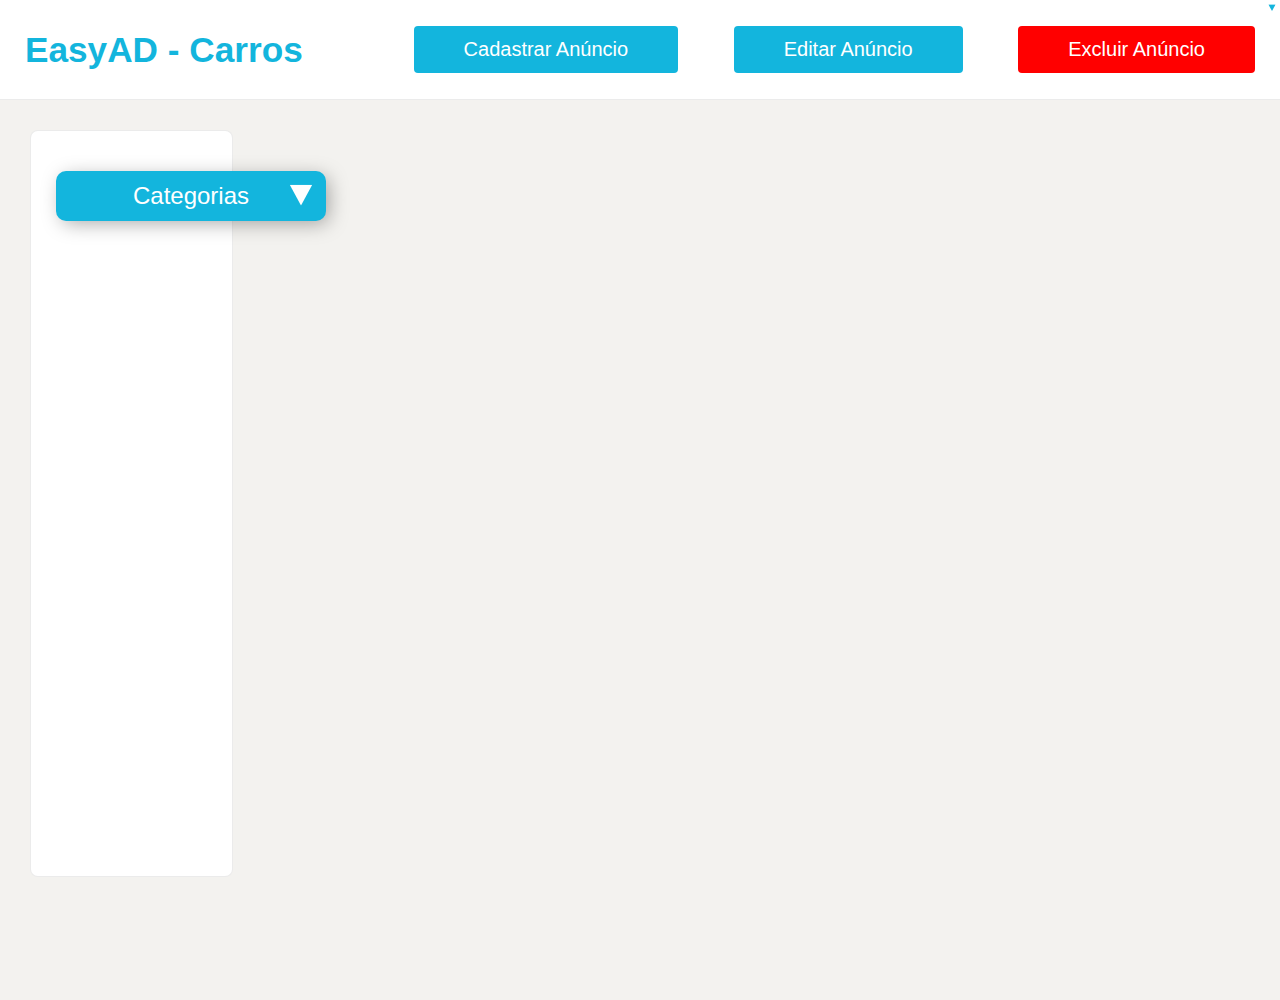
<file: index.html>
<!DOCTYPE html>
<html lang="pt-br">
<head>
    <meta charset="UTF-8">
    <meta http-equiv="X-UA-Compatible" content="IE=edge">
    <meta name="viewport" content="width=device-width, initial-scale=1.0">
    <title>EasyAD</title>
    <link rel="stylesheet" href="./css/style.css">
</head>
<body>
    <header>
        <h2>EasyAD - Carros</h2>
        <div class="align-a-header">
            <a href="./register.html"><button>Cadastrar Anúncio</button></a>
            <a href="./update.html"><button>Editar Anúncio</button></a>
            <a href="./delete.html"> <button style="background-color: red;">Excluir Anúncio</button> </a>
        </div>
    </header>


    <div class="divider" style="display:flex; width: 100vw; height: 100vh;">

        <div class="content-menu">
            <div class="container-menu">
                <nav>
                    <input id="toggle" type="checkbox" checked>
                    <h2>Categorias</h2>
                <ul>
                    <li><a href="./index.html" style="text-transform:capitalize">Carros</a></li>
                    <li><a href="./index1.html" style="text-transform:capitalize">Motos</a></li>
                    <li><a href="./index2.html" style="text-transform:capitalize">Livros</a></li>
                    <li><a href="./index3.html" style="text-transform:capitalize">Outros</a></li>
                    <img src="./assets/Dropdown menu-pana.svg">
                </ul>
                </nav>
            </div>
        </div>


        <div id="box-container" class="box-container">
            
            <script>

                const container = document.getElementById("box-container");
                let req = new XMLHttpRequest()
                let api = "http://127.0.0.1:8000/anuncios/Carros"
                req.open("GET", api)
                req.send()
                req.onload = () => {
                    if (req.status == 200) {
                        dados  = JSON.parse(req.response)
                        for (let i = 0; i < dados.length; i++) {
                            
                          let anuncio = dados[i];
                          let card = document.createElement("div");
                          card.classList.add("box-card");
                          

                          let imagemProduto = document.createElement("img");
                          imagemProduto.classList.add("box-image");
                          imagemProduto.src = anuncio.imagem_produto;

                          let tituloProduto = document.createElement("h3");
                          tituloProduto.classList.add("box-title");
                          tituloProduto.textContent = anuncio.titulo_produto;
  

                          let descricaoProduto = document.createElement("p");
                          descricaoProduto.classList.add("box-infos");
                          descricaoProduto.textContent = "Descrição: " + anuncio.descricao_produto;

                          let localidadeProduto = document.createElement("p");
                          localidadeProduto.classList.add("box-infos");
                          localidadeProduto.textContent = "Localidade: "+ anuncio.localidade_produto;

                          let valorProduto = document.createElement("p");
                          valorProduto.classList.add("box-infos");
                          valorProduto.textContent = "Valor: " + anuncio.valor_produto;


                          let categoriaAnuncio = document.createElement("p");
                          categoriaAnuncio.classList.add("box-infos");
                          categoriaAnuncio.textContent = "Categoria: " + anuncio.categoria_anuncio;

                          let nomeAnunciante = document.createElement("p");
                          nomeAnunciante.classList.add("box-infos");
                          nomeAnunciante.textContent = "Anunciante: " + anuncio.nome_anunciante;

                          let emailAnunciante = document.createElement("p");
                          emailAnunciante.classList.add("box-infos");
                          emailAnunciante.textContent = "Email: " + anuncio.email_anunciante;

                          let telefoneAnunciante = document.createElement("p");
                          telefoneAnunciante.classList.add("box-infos");
                          telefoneAnunciante.textContent = "Telefone: " + anuncio.telefone_anunciante;
                        
                          let idProduto = document.createElement("p");
                          idProduto.classList.add("id-box");
                          idProduto.textContent = "Id: " + anuncio.id;

                            
                          card.appendChild(imagemProduto);
                          card.appendChild(tituloProduto);
                          card.appendChild(descricaoProduto);
                          card.appendChild(localidadeProduto);
                          card.appendChild(valorProduto);
                          card.appendChild(categoriaAnuncio);
                          card.appendChild(nomeAnunciante);
                          card.appendChild(emailAnunciante);
                          card.appendChild(telefoneAnunciante);
                          card.appendChild(idProduto);
                          
                            

                          container.appendChild(card);
                      }
                    }
                }
            </script>
                  
        </div>
    </div>
</body>
</html>
</file>
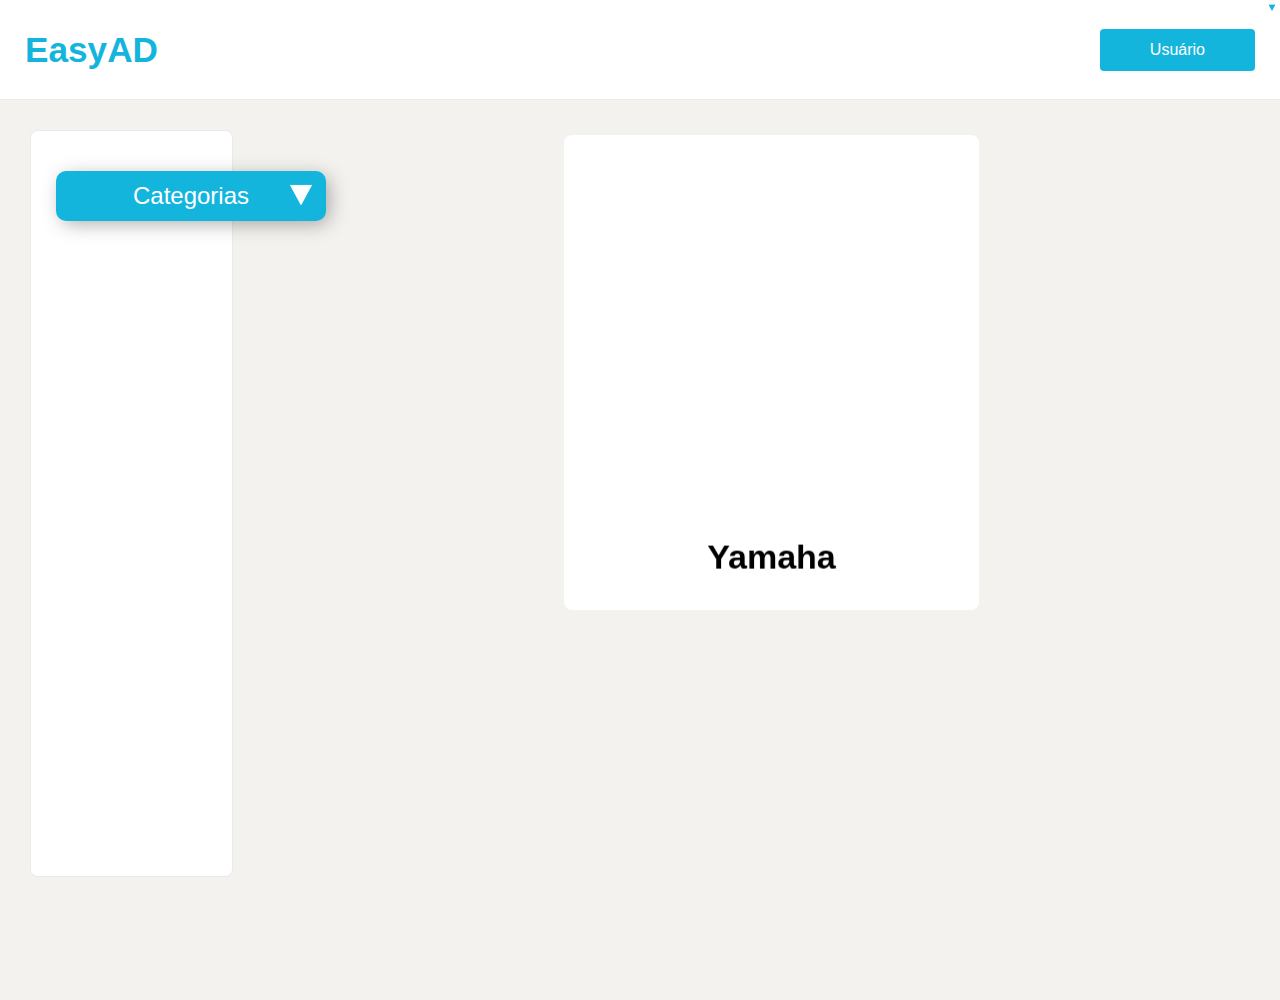
<file: front-end/index.html>
<!DOCTYPE html>
<html lang="pt-br">
<head>
    <meta charset="UTF-8">
    <meta http-equiv="X-UA-Compatible" content="IE=edge">
    <meta name="viewport" content="width=device-width, initial-scale=1.0">
    <title>EasyAD</title>
    <link rel="stylesheet" href="./style.css">
</head>
<body>
    <header>
        <h2>EasyAD</h2>
        <button>Usuário</button>
    </header>


    <div class="divider" style="display:flex; width: 100vw; height: 100vh;">

        <div class="content-menu">
            <div class="container-menu">
                <nav>
                    <input id="toggle" type="checkbox" checked>
                    <h2>Categorias</h2>
                <ul>
                    <li><a href="#chapter1">Carros</a></li>
                    <li><a href="#chapter2">Motos</a></li>
                    <li><a href="#chapter3">Livros</a></li>
                    <li><a href="#chapter4">Outros</a></li>
                    <img src="./assets/Dropdown menu-pana.svg">
                </ul>
                </nav>
            </div>
        </div>


        <div class="box-container">
            <div class="box-item">
            <div class="flip-box">
              <div class="flip-box-front text-center">
                <div class="content-front-card inner color-white">
                  <h3 class="flip-box-header text-h3">Yamaha</h3>
                 <p style="display: none;">img aqui</p>
                </div>
              </div>
              <div class="flip-box-back text-center"><p style="display: none;">img aqui</p>
                <div class="flip-box-header color-white">
                  <h3 class="content-back-card">Descrição: </h3>
                  <p style="padding: 15px; color: grey;" >Lorem ipsum dolor sit amet consectetur, adipisicing elit. Cum, perferendis veritatis eveniet illo, mollitia</p>
                    <p class="content-back-card"> <strong>Localidade:</strong>  Pompéia </p>
                    <p class="content-back-card"> <strong>Valor:</strong>  50</p>
                    <div class="align-line">
                      <div class="line"></div>
                    </div>
                    <p class="content-back-card" style="margin-top: 20px;"><strong>Nome do anunciante:</strong> Vitor</p>
                    <p class="content-back-card"><strong>E-mail:</strong> vitor.carvalho@gmail.com</p>
                    <p class="content-back-card"><strong>Telefone:</strong> 34417075</p>
                </div>
              </div>
            </div>
            </div>
        </div>
    </div>
</body>
</html>
</file>
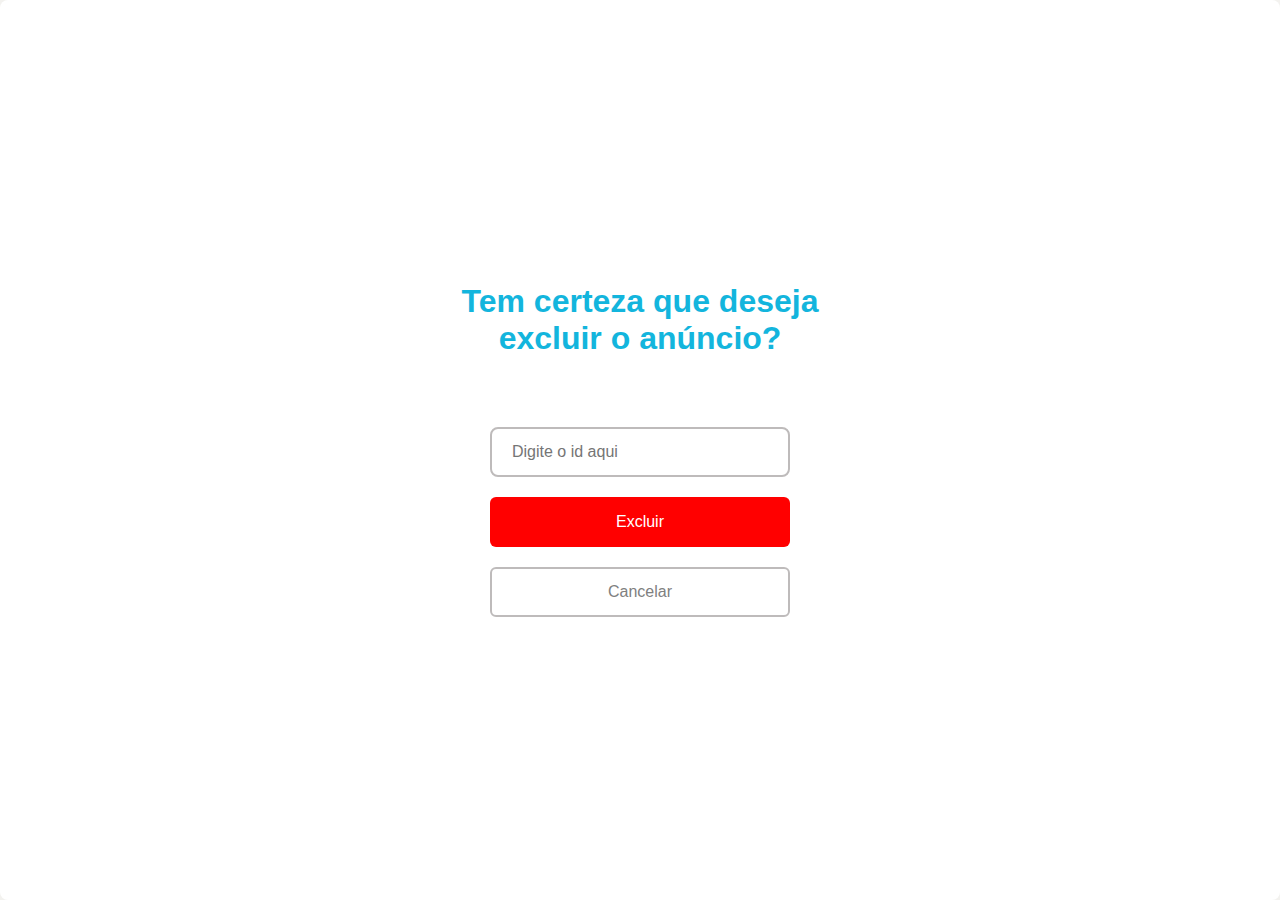
<file: delete.html>
<!DOCTYPE html>
<html lang="pt-br">
<head>
    <meta charset="UTF-8">
    <meta http-equiv="X-UA-Compatible" content="IE=edge">
    <meta name="viewport" content="width=device-width, initial-scale=1.0">
    <title>Excluir Anúncio</title>
    <link rel="stylesheet" href="./css/delete.css">
</head>
<body style="background-color: #F3F2EF;">
    <div class="content-delete">
        <h1 style="width: 450px; text-align: center; margin-bottom: 50px; color: #13b5dd;">Tem certeza que deseja excluir o anúncio?</h3>
        <input class="input-form1" type="text" placeholder="Digite o id aqui", id="form-delete">
        <button style="font-size: 16px;" class="delete-ad" type="submit" onclick="delete_ads()">Excluir</button>
        <a href="./index.html">
        <button style="font-size: 16px; background-color: white; color: grey; border: 2px solid #BEBBBB; cursor: pointer;">Cancelar</button>
        </a> 
    </div>

    <script>
        function delete_ads(){
            const object_id = document.getElementById("form-delete").value
            
            const options = {
                method: 'DELETE'
            };

            fetch('http://127.0.0.1:8000/anuncios/'+object_id, options)
            .then(function(response) {
                if (response.status == 200) {
                    window.location.assign("./index.html")
                    alert("Anuncio excluído")
                }
                else {
                    alert("Anúncio não excluído")
                }
            })
            
        }
    </script>

</body>
</html>
</file>
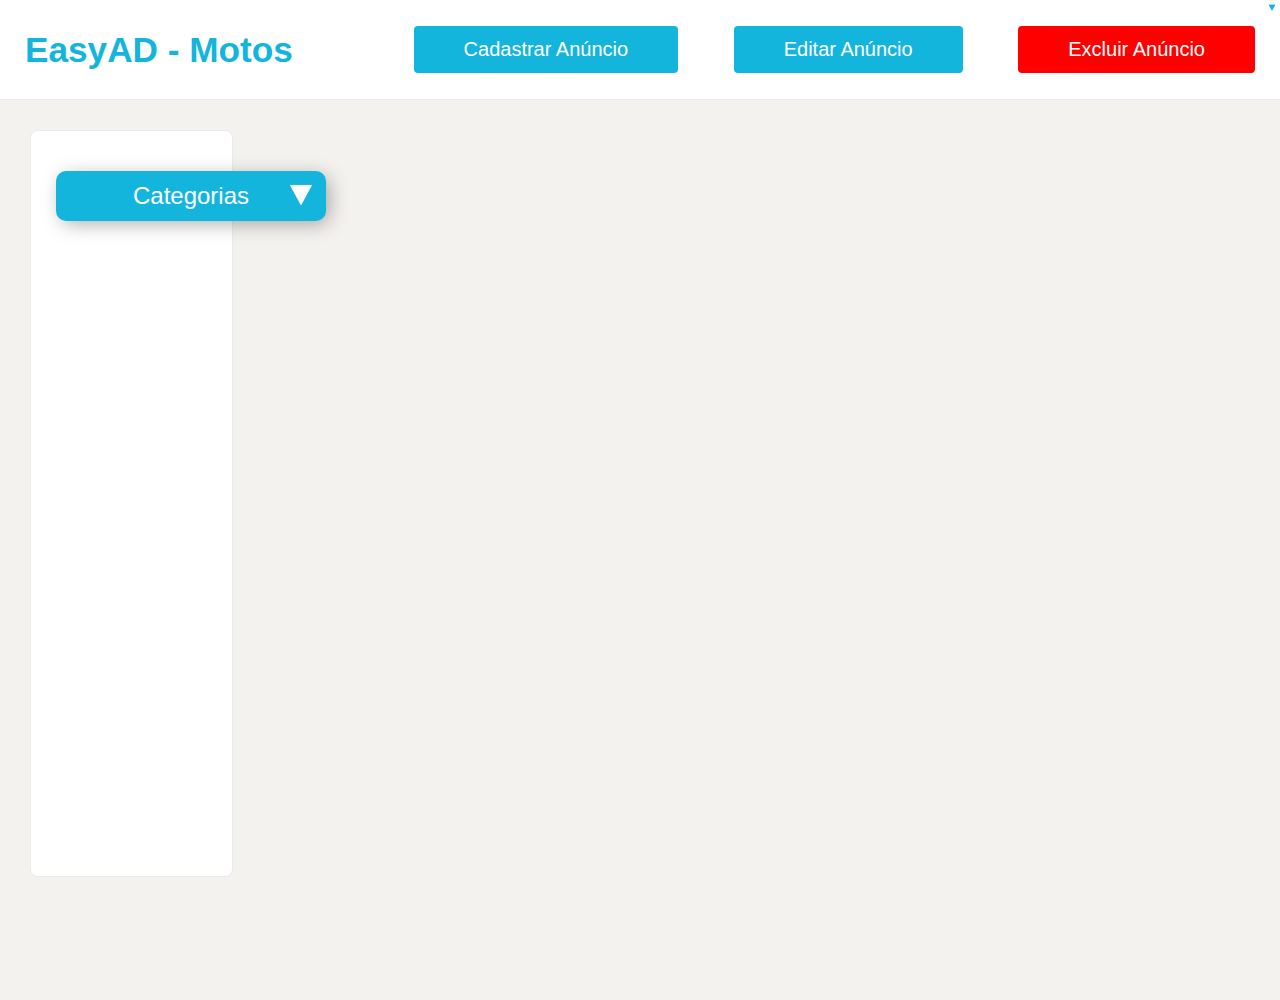
<file: index1.html>
<!DOCTYPE html>
<html lang="pt-br">
<head>
    <meta charset="UTF-8">
    <meta http-equiv="X-UA-Compatible" content="IE=edge">
    <meta name="viewport" content="width=device-width, initial-scale=1.0">
    <title>EasyAD</title>
    <link rel="stylesheet" href="./css/style.css">
</head>
<body>
    <header>
        <h2>EasyAD - Motos</h2>
        <div class="align-a-header">
            <a href="./register.html"><button>Cadastrar Anúncio</button></a>
            <a href="./update.html"><button>Editar Anúncio</button></a>
            <a href="./delete.html"> <button style="background-color: red;">Excluir Anúncio</button> </a>
        </div>
    </header>


    <div class="divider" style="display:flex; width: 100vw; height: 100vh;">

        <div class="content-menu">
            <div class="container-menu">
                <nav>
                    <input id="toggle" type="checkbox" checked>
                    <h2>Categorias</h2>
                <ul>
                    <li><a href="./index.html" style="text-transform:capitalize">Carros</a></li>
                    <li><a href="./index1.html" style="text-transform:capitalize">Motos</a></li>
                    <li><a href="./index2.html" style="text-transform:capitalize">Livros</a></li>
                    <li><a href="./index3.html" style="text-transform:capitalize">Outros</a></li>
                    <img src="./assets/Dropdown menu-pana.svg">
                </ul>
                </nav>
            </div>
        </div>


        <div id="box-container" class="box-container">
            
            <script>

                const container = document.getElementById("box-container");
                let req = new XMLHttpRequest()
                let api = "http://127.0.0.1:8000/anuncios/Motos"
                req.open("GET", api)
                req.send()
                req.onload = () => {
                    if (req.status == 200) {
                        dados  = JSON.parse(req.response)
                        for (let i = 0; i < dados.length; i++) {
                            
                          let anuncio = dados[i];
                          let card = document.createElement("div");
                          card.classList.add("box-card");
                          

                          let imagemProduto = document.createElement("img");
                          imagemProduto.classList.add("box-image");
                          imagemProduto.src = anuncio.imagem_produto;

                          let tituloProduto = document.createElement("h3");
                          tituloProduto.classList.add("box-title");
                          tituloProduto.textContent = anuncio.titulo_produto;
  

                          let descricaoProduto = document.createElement("p");
                          descricaoProduto.classList.add("box-infos");
                          descricaoProduto.textContent = "Descrição: " + anuncio.descricao_produto;

                          let localidadeProduto = document.createElement("p");
                          localidadeProduto.classList.add("box-infos");
                          localidadeProduto.textContent = "Localidade: "+ anuncio.localidade_produto;

                          let valorProduto = document.createElement("p");
                          valorProduto.classList.add("box-infos");
                          valorProduto.textContent = "Valor: " + anuncio.valor_produto;


                          let categoriaAnuncio = document.createElement("p");
                          categoriaAnuncio.classList.add("box-infos");
                          categoriaAnuncio.textContent = "Categoria: " + anuncio.categoria_anuncio;

                          let nomeAnunciante = document.createElement("p");
                          nomeAnunciante.classList.add("box-infos");
                          nomeAnunciante.textContent = "Anunciante: " + anuncio.nome_anunciante;

                          let emailAnunciante = document.createElement("p");
                          emailAnunciante.classList.add("box-infos");
                          emailAnunciante.textContent = "Email: " + anuncio.email_anunciante;

                          let telefoneAnunciante = document.createElement("p");
                          telefoneAnunciante.classList.add("box-infos");
                          telefoneAnunciante.textContent = "Telefone: " + anuncio.telefone_anunciante;
                        
                          let idProduto = document.createElement("p");
                          idProduto.classList.add("id-box");
                          idProduto.textContent = "Id: " + anuncio.id;

                            
                          card.appendChild(imagemProduto);
                          card.appendChild(tituloProduto);
                          card.appendChild(descricaoProduto);
                          card.appendChild(localidadeProduto);
                          card.appendChild(valorProduto);
                          card.appendChild(categoriaAnuncio);
                          card.appendChild(nomeAnunciante);
                          card.appendChild(emailAnunciante);
                          card.appendChild(telefoneAnunciante);
                          card.appendChild(idProduto);
                          
                            

                          container.appendChild(card);
                      }
                    }
                }
            </script>
                  
        </div>
    </div>
</body>
</html>
</file>
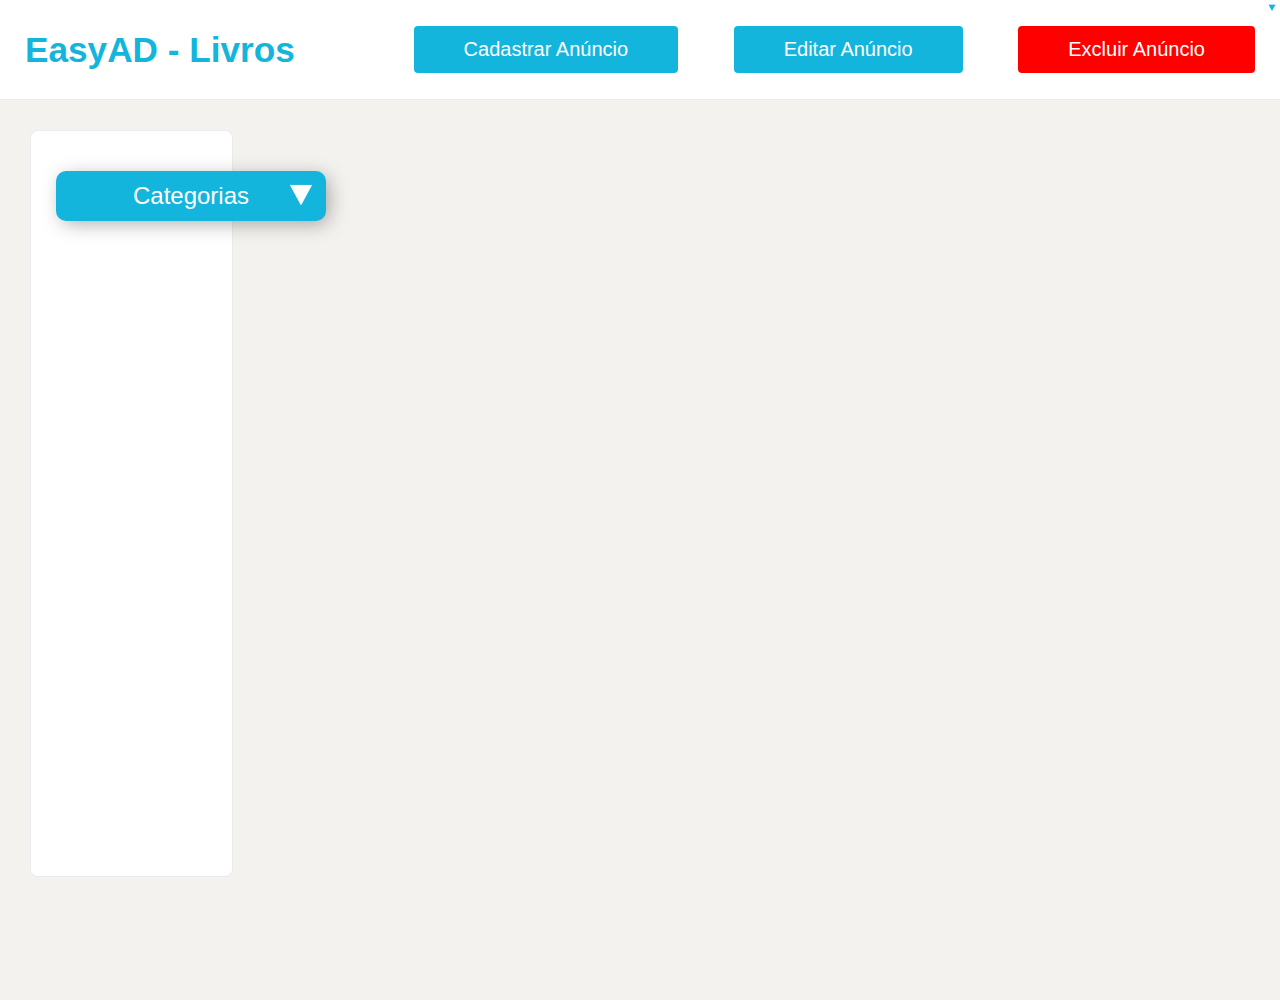
<file: index2.html>
<!DOCTYPE html>
<html lang="pt-br">
<head>
    <meta charset="UTF-8">
    <meta http-equiv="X-UA-Compatible" content="IE=edge">
    <meta name="viewport" content="width=device-width, initial-scale=1.0">
    <title>EasyAD</title>
    <link rel="stylesheet" href="./css/style.css">
</head>
<body>
    <header>
        <h2>EasyAD - Livros</h2>
        <div class="align-a-header">
            <a href="./register.html"><button>Cadastrar Anúncio</button></a>
            <a href="./update.html"><button>Editar Anúncio</button></a>
            <a href="./delete.html"> <button style="background-color: red;">Excluir Anúncio</button> </a>
        </div>
    </header>


    <div class="divider" style="display:flex; width: 100vw; height: 100vh;">

        <div class="content-menu">
            <div class="container-menu">
                <nav>
                    <input id="toggle" type="checkbox" checked>
                    <h2>Categorias</h2>
                <ul>
                    <li><a href="./index.html" style="text-transform:capitalize">Carros</a></li>
                    <li><a href="./index1.html" style="text-transform:capitalize">Motos</a></li>
                    <li><a href="./index2.html" style="text-transform:capitalize">Livros</a></li>
                    <li><a href="./index3.html" style="text-transform:capitalize">Outros</a></li>
                    <img src="./assets/Dropdown menu-pana.svg">
                </ul>
                </nav>
            </div>
        </div>


        <div id="box-container" class="box-container">
            
            <script>

                const container = document.getElementById("box-container");
                let req = new XMLHttpRequest()
                let api = "http://127.0.0.1:8000/anuncios/Livros"
                req.open("GET", api)
                req.send()
                req.onload = () => {
                    if (req.status == 200) {
                        dados  = JSON.parse(req.response)
                        for (let i = 0; i < dados.length; i++) {
                            
                          let anuncio = dados[i];
                          let card = document.createElement("div");
                          card.classList.add("box-card");
                          

                          let imagemProduto = document.createElement("img");
                          imagemProduto.classList.add("box-image");
                          imagemProduto.src = anuncio.imagem_produto;

                          let tituloProduto = document.createElement("h3");
                          tituloProduto.classList.add("box-title");
                          tituloProduto.textContent = anuncio.titulo_produto;
  

                          let descricaoProduto = document.createElement("p");
                          descricaoProduto.classList.add("box-infos");
                          descricaoProduto.textContent = "Descrição: " + anuncio.descricao_produto;

                          let localidadeProduto = document.createElement("p");
                          localidadeProduto.classList.add("box-infos");
                          localidadeProduto.textContent = "Localidade: "+ anuncio.localidade_produto;

                          let valorProduto = document.createElement("p");
                          valorProduto.classList.add("box-infos");
                          valorProduto.textContent = "Valor: " + anuncio.valor_produto;


                          let categoriaAnuncio = document.createElement("p");
                          categoriaAnuncio.classList.add("box-infos");
                          categoriaAnuncio.textContent = "Categoria: " + anuncio.categoria_anuncio;

                          let nomeAnunciante = document.createElement("p");
                          nomeAnunciante.classList.add("box-infos");
                          nomeAnunciante.textContent = "Anunciante: " + anuncio.nome_anunciante;

                          let emailAnunciante = document.createElement("p");
                          emailAnunciante.classList.add("box-infos");
                          emailAnunciante.textContent = "Email: " + anuncio.email_anunciante;

                          let telefoneAnunciante = document.createElement("p");
                          telefoneAnunciante.classList.add("box-infos");
                          telefoneAnunciante.textContent = "Telefone: " + anuncio.telefone_anunciante;
                        
                          let idProduto = document.createElement("p");
                          idProduto.classList.add("id-box");
                          idProduto.textContent = "Id: " + anuncio.id;

                            
                          card.appendChild(imagemProduto);
                          card.appendChild(tituloProduto);
                          card.appendChild(descricaoProduto);
                          card.appendChild(localidadeProduto);
                          card.appendChild(valorProduto);
                          card.appendChild(categoriaAnuncio);
                          card.appendChild(nomeAnunciante);
                          card.appendChild(emailAnunciante);
                          card.appendChild(telefoneAnunciante);
                          card.appendChild(idProduto);
                          
                            

                          container.appendChild(card);
                      }
                    }
                }
            </script>
                  
        </div>
    </div>
</body>
</html>
</file>
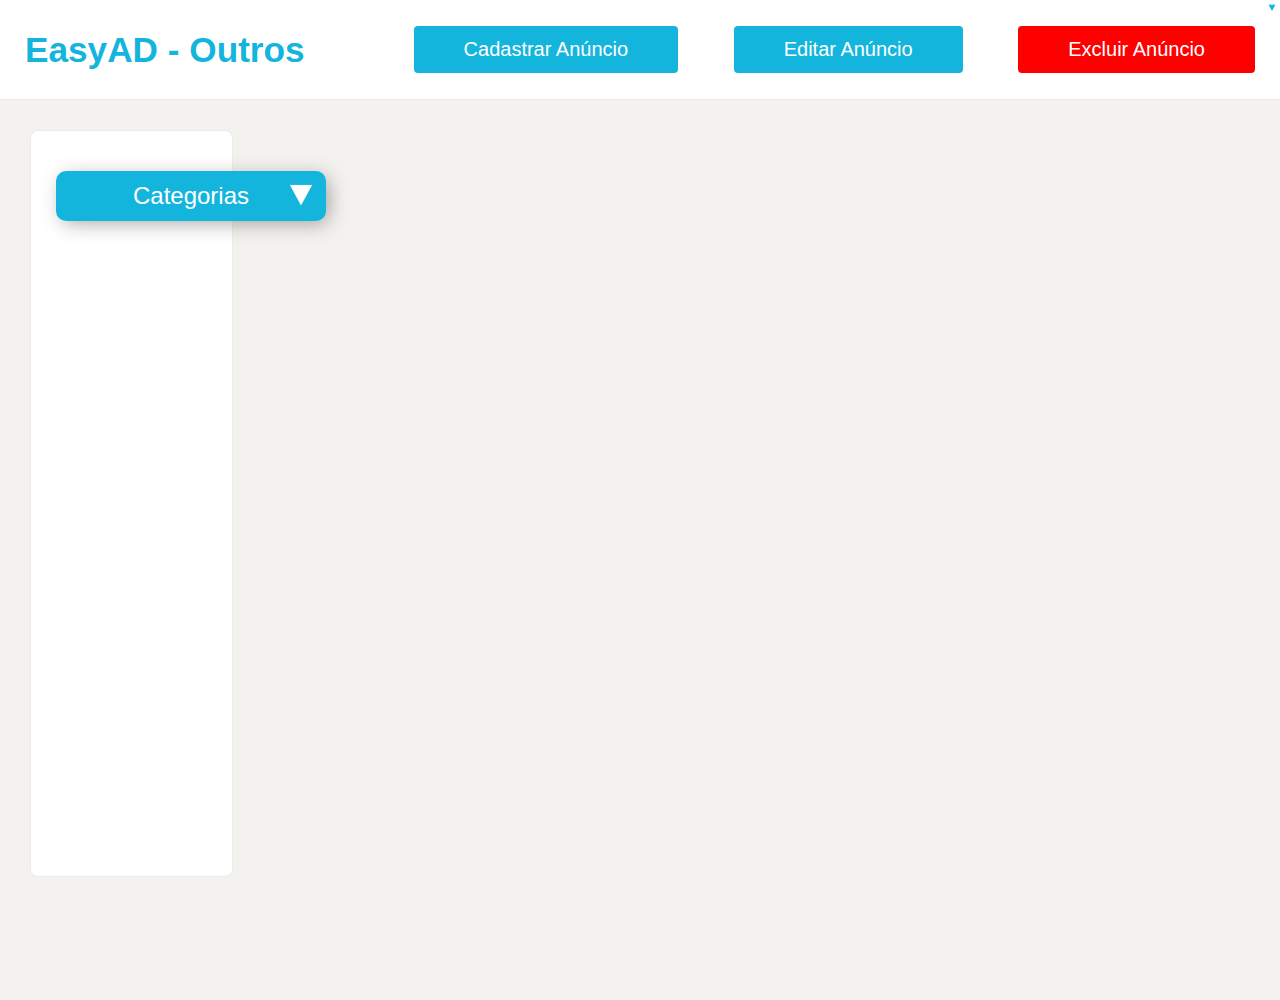
<file: index3.html>
<!DOCTYPE html>
<html lang="pt-br">
<head>
    <meta charset="UTF-8">
    <meta http-equiv="X-UA-Compatible" content="IE=edge">
    <meta name="viewport" content="width=device-width, initial-scale=1.0">
    <title>EasyAD</title>
    <link rel="stylesheet" href="./css/style.css">
</head>
<body>
    <header>
        <h2>EasyAD - Outros</h2>
        <div class="align-a-header">
            <a href="./register.html"><button>Cadastrar Anúncio</button></a>
            <a href="./update.html"><button>Editar Anúncio</button></a>
            <a href="./delete.html"> <button style="background-color: red;">Excluir Anúncio</button> </a>
        </div>
    </header>


    <div class="divider" style="display:flex; width: 100vw; height: 100vh;">

        <div class="content-menu">
            <div class="container-menu">
                <nav>
                    <input id="toggle" type="checkbox" checked>
                    <h2>Categorias</h2>
                <ul>
                    <li><a href="./index.html" style="text-transform:capitalize">Carros</a></li>
                    <li><a href="./index1.html" style="text-transform:capitalize">Motos</a></li>
                    <li><a href="./index2.html" style="text-transform:capitalize">Livros</a></li>
                    <li><a href="./index3.html" style="text-transform:capitalize">Outros</a></li>
                    <img src="./assets/Dropdown menu-pana.svg">
                </ul>
                </nav>
            </div>
        </div>


        <div id="box-container" class="box-container">
            
            <script>

                const container = document.getElementById("box-container");
                let req = new XMLHttpRequest()
                let api = "http://127.0.0.1:8000/anuncios/Outros"
                req.open("GET", api)
                req.send()
                req.onload = () => {
                    if (req.status == 200) {
                        dados  = JSON.parse(req.response)
                        for (let i = 0; i < dados.length; i++) {
                            
                          let anuncio = dados[i];
                          let card = document.createElement("div");
                          card.classList.add("box-card");
                          

                          let imagemProduto = document.createElement("img");
                          imagemProduto.classList.add("box-image");
                          imagemProduto.src = anuncio.imagem_produto;

                          let tituloProduto = document.createElement("h3");
                          tituloProduto.classList.add("box-title");
                          tituloProduto.textContent = anuncio.titulo_produto;
  

                          let descricaoProduto = document.createElement("p");
                          descricaoProduto.classList.add("box-infos");
                          descricaoProduto.textContent = "Descrição: " + anuncio.descricao_produto;

                          let localidadeProduto = document.createElement("p");
                          localidadeProduto.classList.add("box-infos");
                          localidadeProduto.textContent = "Localidade: "+ anuncio.localidade_produto;

                          let valorProduto = document.createElement("p");
                          valorProduto.classList.add("box-infos");
                          valorProduto.textContent = "Valor: " + anuncio.valor_produto;


                          let categoriaAnuncio = document.createElement("p");
                          categoriaAnuncio.classList.add("box-infos");
                          categoriaAnuncio.textContent = "Categoria: " + anuncio.categoria_anuncio;

                          let nomeAnunciante = document.createElement("p");
                          nomeAnunciante.classList.add("box-infos");
                          nomeAnunciante.textContent = "Anunciante: " + anuncio.nome_anunciante;

                          let emailAnunciante = document.createElement("p");
                          emailAnunciante.classList.add("box-infos");
                          emailAnunciante.textContent = "Email: " + anuncio.email_anunciante;

                          let telefoneAnunciante = document.createElement("p");
                          telefoneAnunciante.classList.add("box-infos");
                          telefoneAnunciante.textContent = "Telefone: " + anuncio.telefone_anunciante;
                        
                          let idProduto = document.createElement("p");
                          idProduto.classList.add("id-box");
                          idProduto.textContent = "Id: " + anuncio.id;

                            
                          card.appendChild(imagemProduto);
                          card.appendChild(tituloProduto);
                          card.appendChild(descricaoProduto);
                          card.appendChild(localidadeProduto);
                          card.appendChild(valorProduto);
                          card.appendChild(categoriaAnuncio);
                          card.appendChild(nomeAnunciante);
                          card.appendChild(emailAnunciante);
                          card.appendChild(telefoneAnunciante);
                          card.appendChild(idProduto);
                          
                            

                          container.appendChild(card);
                      }
                    }
                }
            </script>
                  
        </div>
    </div>
</body>
</html>
</file>
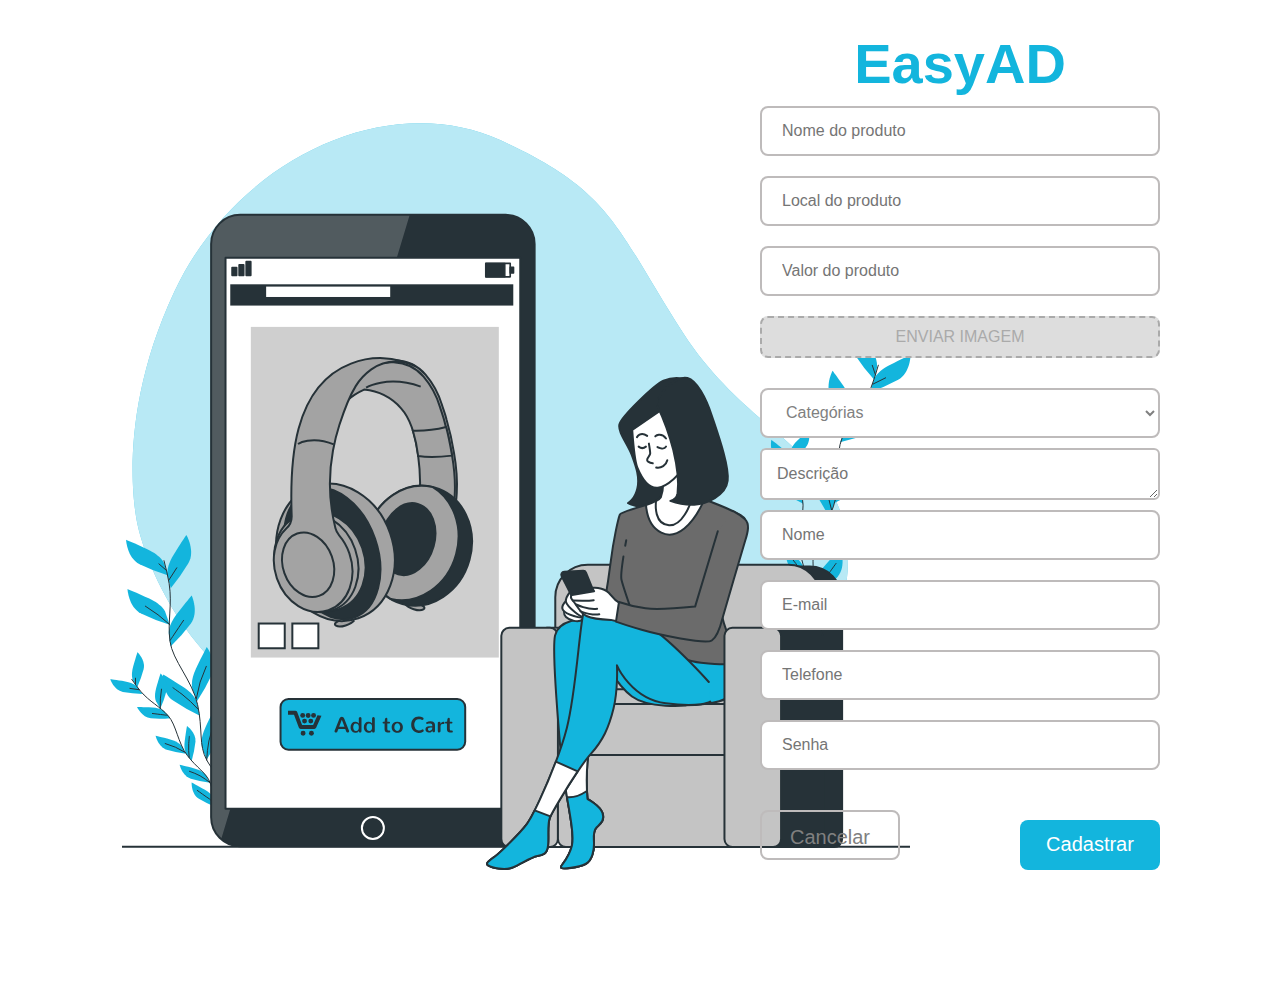
<file: register.html>
<!DOCTYPE html>
<html lang="en">
<head>
    <meta charset="UTF-8">
    <meta http-equiv="X-UA-Compatible" content="IE=edge">
    <meta name="viewport" content="width=device-width, initial-scale=1.0">
    <title>Document</title>
    <link rel="stylesheet" href="./css/register.css">
</head>
<body>

    <div class="container-main">
        <div class="image">
            <img width="1000px" src="./assets/Add to Cart-bro.svg" alt="">
        </div>
    
        <div class="container-form">
    
            <h1 class="title-register">EasyAD</h1>

            <form id="form-etapa1">

                        <input type="text" class="input-form1" id="tituloProduto" placeholder="Nome do produto" name="tituloProduto" required>
                            
                        <input type="text" class="input-form1" id="localidadeProduto" placeholder="Local do produto" name="localidade" required>
                                    
                        <input type="number" class="input-form1" id="valorProduto" placeholder="Valor do produto" name="localidade" required>
        
                        <label class="picture" for="picture__input" tabIndex="0">
                            <span class="picture__image"></span>
                            </label>
                            
                        <input type="file" name="picture__input" id="picture__input">
    
                        <select name="cars" placeholder="Categórias" id="selectProduto" class="input-form1 select-form" style="background-color: white;" id="cars" required>
                        <option value="" disabled selected>Categórias</option>
                        <option value="Motos">Motos</option>
                        <option value="Carros">Carros</option>
                        <option value="Livros">Livros</option>
                        <option value="Outros">Outros</option>
                        </select>
                    
                        <textarea placeholder="Descrição" name="" id="descricaoProduto" cols="20" rows="1" required></textarea>                

                        <input type="text" placeholder="Nome" class="input-form1"  id="nomeAnunciante" name="idade" required>
        
                        <input type="text" placeholder="E-mail" class="input-form1" id="emailAnunciante" name="cidade" required>
        
                        <input type="text" placeholder="Telefone" class="input-form1 phone-input" id="telefoneAnunciante" name="telefone" required>
                        
                        <input type="password"  class="input-form1" placeholder="Senha" id="senhaAnunciante" required>

                        <div class="align-btn">
                            <a href="./index.html" class="cancel-btn">
                                Cancelar
                            </a>
                            <button type="submit" class="register-ad">
                                Cadastrar
                            </button> 
                        </div>        
                </div>
            </form>
        </div>
    </div>

        <script>
                
                const input = document.getElementById("picture__input")
                input.addEventListener("change", (event) => {
                    const file = event.target.files[0];
                    const reader = new FileReader();
                    reader.onloadend = () => {
                        const base64String = reader.result;
                        imageConverted = base64String;
                    };
                    reader.readAsDataURL(file);
                    });


                const form = document.getElementById("form-etapa1");
                form.addEventListener('submit', function(e) {
                    e.preventDefault();
                    let titulo_produto = document.getElementById('tituloProduto').value;
                    let localidade_produto = document.getElementById('localidadeProduto').value;
                    let valor_produto = document.getElementById('valorProduto').value;
                    let imagem_produto = imageConverted;
                    let categoria_anuncio = document.getElementById('selectProduto').value;
                    let descricao_produto = document.getElementById('descricaoProduto').value;
                    

                    let nome_anunciante = document.getElementById('nomeAnunciante').value;
                    let email_anunciante = document.getElementById('emailAnunciante').value;
                    let telefone_anunciante = document.getElementById('telefoneAnunciante').value;
                    let senha_anunciante = document.getElementById('senhaAnunciante').value;
                    

                    let dados = {
                            titulo_produto: titulo_produto,
                            descricao_produto: descricao_produto,
                            localidade_produto: localidade_produto,
                            valor_produto: valor_produto,
                            imagem_produto: imagem_produto,
                            categoria_anuncio: {
                                categoria: categoria_anuncio
                            },
                            usuario_interno: {
                                nome_anunciante: nome_anunciante,
                                email_anunciante: email_anunciante,
                                telefone_anunciante: telefone_anunciante,
                                senha_anunciante: senha_anunciante
                            }
                        };                    

                        console.log(dados);
                        
                        const options = {
                            method: 'POST',
                            headers: {
                                'Content-Type': 'application/json',
                            },
                            body: JSON.stringify(dados),
                        };

                        fetch('http://127.0.0.1:8000/anuncios', options)
                        .then(function(response) {
                        if (response.status == 201) {
                            window.location.assign("./index.html")
                            alert("Anuncio inserido")
                        }
                        else {
                            alert("Anúncio não inserido")
                        }
                        })
                })

                const inputFile = document.querySelector("#picture__input");
                const pictureImage = document.querySelector(".picture__image");
                const pictureImageTxt = "Enviar imagem";
                pictureImage.innerHTML = pictureImageTxt;

                inputFile.addEventListener("change", function (e) {
                const inputTarget = e.target;
                const file = inputTarget.files[0];

                if (file) {
                    const reader = new FileReader();

                    reader.addEventListener("load", function (e) {
                    const readerTarget = e.target;

                    const img = document.createElement("img");
                    img.src = readerTarget.result;
                    img.classList.add("picture__img");

                    pictureImage.innerHTML = "";
                    pictureImage.appendChild(img);
                    });

                    reader.readAsDataURL(file);
                } else {
                    pictureImage.innerHTML = pictureImageTxt;
                }
                });

                
        </script>
</body>
</html>
</file>
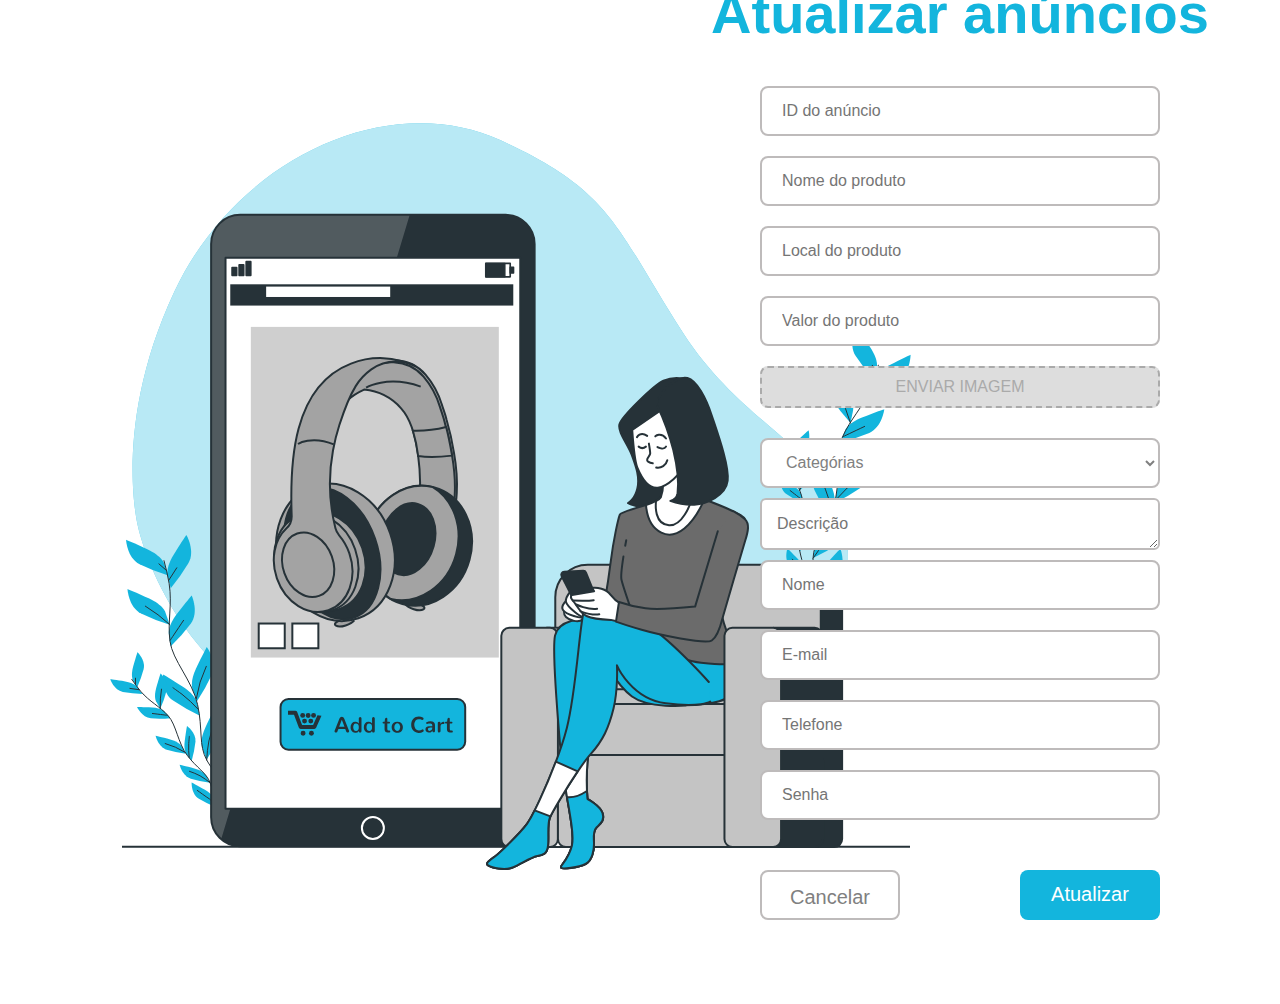
<file: update.html>
<!DOCTYPE html>
<html lang="pt-br">
<head>
    <meta charset="UTF-8">
    <meta http-equiv="X-UA-Compatible" content="IE=edge">
    <meta name="viewport" content="width=device-width, initial-scale=1.0">
    <title>Atualizar anúncio</title>
    <link rel="stylesheet" href="./css/updateForm.css">
</head>
<body>

    <div class="container-main">
        <div class="image">
            <img width="1000px" src="./assets/Add to Cart-bro.svg" alt="">
        </div>
    
        <div class="container-form">
    
            <h1 class="title-register">Atualizar anúncios</h1>
    
    <form id="form-etapa1">
                         
        <input type="text" class="input-form1" id="idAnuncio" placeholder="ID do anúncio" name="idAnuncio" required>

        <input type="text" class="input-form1" id="tituloProduto" placeholder="Nome do produto" name="tituloProduto" required>
            
        <input type="text" class="input-form1" id="localidadeProduto" placeholder="Local do produto" name="localidade" required>
                    
        <input type="number" class="input-form1" id="valorProduto" placeholder="Valor do produto" name="localidade" required>

        <label class="picture" for="picture__input" tabIndex="0">
            <span class="picture__image"></span>
        </label>
        
        <input type="file" name="picture__input" id="picture__input" required>

        <select name="cars" placeholder="Categórias" id="selectProduto" class="input-form1 select-form" style="background-color: white;" id="cars" required>
            <option value="" disabled selected>Categórias</option>
            <option value="Motos">Motos</option>
            <option value="Carros">Carros</option>
            <option value="Livros">Livros</option>
            <option value="Outros">Outros</option>
        </select>

        <textarea placeholder="Descrição" id="descricaoProduto" cols="20" rows="1" required></textarea>                

        <input type="text" placeholder="Nome" class="input-form1"  id="nomeAnunciante" name="idade" required>

        <input type="text" placeholder="E-mail" class="input-form1" id="emailAnunciante" name="cidade" required>

        <input type="text" placeholder="Telefone" class="input-form1 phone-input" id="telefoneAnunciante" name="telefone" required>
        
        <input type="password"  class="input-form1" placeholder="Senha" id="senhaAnunciante" required>

        <div class="align-btn">
            <a href="./index.html" class="cancel-btn">
                Cancelar
            </a>
            <button type="submit" class="register-ad">
                Atualizar
            </button> 
        </div>        

    </div>

</form>


    <script>

        const input = document.getElementById("picture__input")

        input.addEventListener("change", (event) => {
            const file = event.target.files[0];
            const reader = new FileReader();
            reader.onloadend = () => {
                const base64String = reader.result;
                imageConverted = base64String;
            };
            reader.readAsDataURL(file);
            });



        const form = document.getElementById("form-etapa1");

form.addEventListener('submit', function(e) {
    e.preventDefault();
    let id_anuncio = document.getElementById('idAnuncio').value;
    let titulo_produto = document.getElementById('tituloProduto').value;
    let localidade_produto = document.getElementById('localidadeProduto').value;
    let valor_produto = document.getElementById('valorProduto').value;
    let imagem_produto = imageConverted;
    let categoria_anuncio = document.getElementById('selectProduto').value;
    let descricao_produto = document.getElementById('descricaoProduto').value;
    

    let nome_anunciante = document.getElementById('nomeAnunciante').value;
    let email_anunciante = document.getElementById('emailAnunciante').value;
    let telefone_anunciante = document.getElementById('telefoneAnunciante').value;
    let senha_anunciante = document.getElementById('senhaAnunciante').value;
    

    let dados = {
            titulo_produto: titulo_produto,
            descricao_produto: descricao_produto,
            localidade_produto: localidade_produto,
            valor_produto: valor_produto,
            imagem_produto: imagem_produto,
            categoria_anuncio: {
                categoria: categoria_anuncio
            },
            usuario_interno: {
                nome_anunciante: nome_anunciante,
                email_anunciante: email_anunciante,
                telefone_anunciante: telefone_anunciante,
                senha_anunciante: senha_anunciante
            }
        };                    

        console.log(dados);
        
        const options = {
            method: 'PUT',
            headers: {
                'Content-Type': 'application/json',
            },
            body: JSON.stringify(dados),
        };

        fetch('http://127.0.0.1:8000/anuncios/'+id_anuncio, options)
        .then(function(response) {
            if (response.status == 200) {
                window.location.assign("./index.html")
                alert("Anuncio atualizado")
                }
                else {
                    alert("Anúncio não atualizado")
                }
                })

    })


    const inputFile = document.querySelector("#picture__input");
                const pictureImage = document.querySelector(".picture__image");
                const pictureImageTxt = "Enviar imagem";
                pictureImage.innerHTML = pictureImageTxt;

                inputFile.addEventListener("change", function (e) {
                const inputTarget = e.target;
                const file = inputTarget.files[0];

                if (file) {
                    const reader = new FileReader();

                    reader.addEventListener("load", function (e) {
                    const readerTarget = e.target;

                    const img = document.createElement("img");
                    img.src = readerTarget.result;
                    img.classList.add("picture__img");

                    pictureImage.innerHTML = "";
                    pictureImage.appendChild(img);
                    });

                    reader.readAsDataURL(file);
                } else {
                    pictureImage.innerHTML = pictureImageTxt;
                }
                });
    </script>

</body>
</html>
</file>
<file: css/style.css>
* {
  margin: 0;
  padding: 0;
  box-sizing: border-box;
  font-family: -apple-system, BlinkMacSystemFont, 'Segoe UI', 'Roboto', 'Oxygen',
  'Ubuntu', 'Cantarell', 'Fira Sans', 'Droid Sans', 'Helvetica Neue',
  sans-serif;;
}



header {
  display: flex;
  justify-content: space-between;
  align-items: center;
  height: 100px;
  /* border-bottom: 1px solid rgb(233, 231, 231); */
  border-bottom: 1px solid rgba(0,0,0,0.08);
  background-color: white;
}

h2, button {
  margin: 25px;
}

h2 {
  color: #13b5dd;
  font-size: 2.2rem;
}

button {
  cursor: pointer;
  padding: 12px 50px;
  border-radius: 4px;
  border: none;
  background-color: #13b5dd;
  color: white;
  font-size: 20px;
}


.content-menu {
  margin: 30px;
  width: 20%;
  height: 83vh;
  /* border: 1px solid rgb(233, 231, 231); */
  border-radius: 8px;
  margin-bottom: 15px;
  background-color: white;
  border: 1px solid rgba(0,0,0,0.08);
}

body {
  /* background: #ece5da; */
  color: ivory;
  font-size: 20px;
  background-color: #F3F2EF;
  height: 100vh;
  width: 100vw;
  overflow-y: hidden;
}

nav {
  margin: auto;
  margin-top: 40px;
  position: relative;
  width: clamp(320px, 50vw ,100%);
}

nav h2 {
  font-size: 1.5rem;
  border-radius: 2px;
  position: relative;
  height: 50px;
  text-transform: capitalize;
  margin-bottom: 0;
  color: white;
  font-weight: 400;
  display: flex;
  flex: 1;
  justify-content: center;
  align-items: center;
  box-shadow: 4px 4px 20px -2px rgba(0, 0, 0, 0.35);
  transition: all 0.4s;
  border-radius: 10px;
  background-color: #13b5dd;
}

nav:hover h2 {
  transform: translateY(-2px);
  box-shadow: 2px 2px 5px -1px rgba(0, 0, 0, 0.35);
  transition: all 0.4s;
}

#toggle {
  position: absolute;
  left: 0;
  top: 0;
  width: 100%;
  z-index: 1;
  opacity: 0;
  cursor: pointer;
  height: 40px;
}

h2::before{
  position: absolute;
  right: 0;
  top: 0;
  height: inherit;
  aspect-ratio: 1;
  background: currentColor;
  display: flex;
  align-items: center;
  padding-right: 1rem;
  content: "";
  clip-path: polygon(50% 25%, 20% 80%, 80% 80%);
  transform: rotate(180deg) scale(0.75);
}

#toggle:not(:checked) ~ h2::before {
  transform: rotate(0deg) scale(0.75);
}

#toggle:focus ~ h2{
  transition: background 0.45s;
}

#toggle:checked ~ ul {
  visibility: hidden;
  opacity: 0;
}

#toggle:not(:checked) ~ ul {
  opacity: 1;
  transition: opacity 0.3s ease-in-out;
}


nav ul {
  padding-left: 0;
  padding-top: 1rem;
  margin-top: 0;
  list-style: none;
  overflow: hidden;
  text-align: right;
  text-align: center;
  transition: all 0.4s ease-out;
  width: 100%;
  position: absolute;
}
nav ul li {
  border-radius: 5px;
  border: 1px solid rgb(207, 204, 204);
  position: relative;
  display: inline-block;
  line-height: 1.5;
  width: 85%;
  margin: 0 0 0.25rem 0;
  transition: background 3s;
  box-shadow: 2px 2px 10px -2px rgba(0, 0, 0, 0.35);
  padding: 10px;
  margin-bottom: 10px;
  color: black;
}

nav ul li:hover,
nav ul li a:focus {
  background: #13b5dd;
  color: white;
  transition: background 0.45s;
  
}




nav ul img {
  margin-top: 80px;
}

nav ul a {
  
  color: grey;
  text-transform: lowercase;
  font-weight: 500;
  text-decoration: none;
}


.align-line {
  display: flex;
  justify-content: center;
}

.line {
  margin-top: 15px;
  width: 90%;
  border: 1px solid rgb(202, 199, 199);
}

nav ul a:hover {
  color: white;
}

.container {
  max-width: 55ch;
  margin: auto;
  color: #36454F;
}

.chapter1, .chapter2, .chapter3, .chapter4 {
padding: 50px;
}

.chapter1, .chapter2, .chapter3, .chapter4:hover {
color: #fff;
}


html {
font-family: sans-serif;
box-sizing: border-box;
}

*, *:before, *:after {
box-sizing: inherit;
}

.text-center {
text-align: center;
}

.color-white {
color: #fff;
}

.box-container {
display: flex;
justify-content: center;
flex-wrap: wrap;
padding: 35px 15px;
width: 100%;
gap: 30px;
overflow-y: scroll;
padding-bottom: 100px;
}

/* @media screen and (min-width:1380px) {
.box-container {
  flex-direction: row
}
} */

.box-card {
  width: 400px;
  height: 700px;
  background-color: white;
  border-radius: 8px;
  display: flex;
  flex-direction: column;
}


.box-image {
  max-width: 100%;
  max-height: 50%;
  margin: 0 auto;
  padding-top: 30px;
}

.box-title {
  text-align: center;
  color: black;
  margin-bottom: 20px;
}

.box-infos {
  color: gray;
  text-align: justify;
  margin-left: 20px;
  margin-bottom: 10px;
}

.box-item {
position: relative;
-webkit-backface-visibility: hidden;
width: 415px;
margin-bottom: 35px;
max-width: 100%;
}

.flip-box {
-ms-transform-style: preserve-3d;
transform-style: preserve-3d;
-webkit-transform-style: preserve-3d;
perspective: 1000px;
-webkit-perspective: 1000px;
}

.flip-box-front,
.flip-box-back {
background-size: cover;
background-position: center;
border-radius: 8px;
min-height: 475px;
-ms-transition: transform 0.7s cubic-bezier(.4,.2,.2,1);
transition: transform 0.7s cubic-bezier(.4,.2,.2,1);
-webkit-transition: transform 0.7s cubic-bezier(.4,.2,.2,1);
-webkit-backface-visibility: hidden;
backface-visibility: hidden;
}

.flip-box-front {
-ms-transform: rotateY(0deg);
-webkit-transform: rotateY(0deg);
transform: rotateY(0deg);
-webkit-transform-style: preserve-3d;
-ms-transform-style: preserve-3d;
transform-style: preserve-3d;
background: white;
}




.flip-box:hover .flip-box-front {
-ms-transform: rotateY(-180deg);
-webkit-transform: rotateY(-180deg);
transform: rotateY(-180deg);
-webkit-transform-style: preserve-3d;
-ms-transform-style: preserve-3d;
transform-style: preserve-3d;
}

.flip-box-back {
position: absolute;
top: 0;
left: 0;
width: 100%;

-ms-transform: rotateY(180deg);
-webkit-transform: rotateY(180deg);
transform: rotateY(180deg);
-webkit-transform-style: preserve-3d;
-ms-transform-style: preserve-3d;
transform-style: preserve-3d;
background: white;
}

.flip-box:hover .flip-box-back {
-ms-transform: rotateY(0deg);
-webkit-transform: rotateY(0deg);
transform: rotateY(0deg);
-webkit-transform-style: preserve-3d;
-ms-transform-style: preserve-3d;
transform-style: preserve-3d;
}

.flip-box .inner {
width: 100%;
padding: 60px;
outline: 1px solid transparent;
-webkit-perspective: inherit;
perspective: inherit;
transform: translateY(-50%) translateZ(60px) scale(.94);
-webkit-transform: translateY(-50%) translateZ(60px) scale(.94);
-ms-transform: translateY(-50%) translateZ(60px) scale(.94);
text-align: center;
}

.content-front-card {
display: flex;
justify-content: center;
position: absolute;
bottom: -20%;
}

.content-back-card {
padding: 10px 0px 0px 15px;
}

.flip-box-header {
text-align: left;
font-size: 20px;
color: black;
}

.flip-box p {
font-size: 20px;
line-height: 1.5em;
color: black;
}

.flip-box-img {
margin-top: 25px;
}

.flip-box-button {
background-color: transparent;
border: 2px solid #fff;
border-radius: 2px;
color: #fff;
cursor: pointer;
font-size: 20px;
font-weight: bold;
margin-top: 25px;
padding: 15px 20px;
text-transform: uppercase;
}


.text-h3 {
font-size: 34px;
}

.id-box {
  color: gray;
  text-align: justify;
  margin-left: 20px;
  margin-bottom: 10px;
  font-size: 12px;
}
</file>
<file: front-end/style.css>
* {
    margin: 0;
    padding: 0;
    box-sizing: border-box;
    font-family: -apple-system, BlinkMacSystemFont, 'Segoe UI', 'Roboto', 'Oxygen',
    'Ubuntu', 'Cantarell', 'Fira Sans', 'Droid Sans', 'Helvetica Neue',
    sans-serif;;
}



header {
    display: flex;
    justify-content: space-between;
    align-items: center;
    height: 100px;
    /* border-bottom: 1px solid rgb(233, 231, 231); */
    border-bottom: 1px solid rgba(0,0,0,0.08);
    background-color: white;
}

h2, button {
    margin: 25px;
}

h2 {
    color: #13b5dd;
    font-size: 2.2rem;
}

button {
    cursor: pointer;
    padding: 12px 50px;
    border-radius: 4px;
    border: none;
    background-color: #13b5dd;
    color: white;
    font-size: 16px;
}


.content-menu {
    margin: 30px;
    width: 20%;
    height: 83vh;
    /* border: 1px solid rgb(233, 231, 231); */
    border-radius: 8px;
    margin-bottom: 15px;
    background-color: white;
    border: 1px solid rgba(0,0,0,0.08);
}

body {
    /* background: #ece5da; */
    color: ivory;
    font-size: 20px;
    background-color: #F3F2EF;
    height: 100vh;
    width: 100vw;
  }
  
  nav {
    margin: auto;
    margin-top: 40px;
    position: relative;
    width: clamp(320px, 50vw ,100%);
  }
  
  nav h2 {
    font-size: 1.5rem;
    border-radius: 2px;
    position: relative;
    height: 50px;
    text-transform: capitalize;
    margin-bottom: 0;
    color: white;
    font-weight: 400;
    display: flex;
    flex: 1;
    justify-content: center;
    align-items: center;
    box-shadow: 4px 4px 20px -2px rgba(0, 0, 0, 0.35);
    transition: all 0.4s;
    border-radius: 10px;
    background-color: #13b5dd;
  }
  
  nav:hover h2 {
    transform: translateY(-2px);
    box-shadow: 2px 2px 5px -1px rgba(0, 0, 0, 0.35);
    transition: all 0.4s;
  }
  
  #toggle {
    position: absolute;
    left: 0;
    top: 0;
    width: 100%;
    z-index: 1;
    opacity: 0;
    cursor: pointer;
    height: 40px;
  }
  
  h2::before{
    position: absolute;
    right: 0;
    top: 0;
    height: inherit;
    aspect-ratio: 1;
    background: currentColor;
    display: flex;
    align-items: center;
    padding-right: 1rem;
    content: "";
    clip-path: polygon(50% 25%, 20% 80%, 80% 80%);
    transform: rotate(180deg) scale(0.75);
  }
  
  #toggle:not(:checked) ~ h2::before {
    transform: rotate(0deg) scale(0.75);
  }
  
  #toggle:focus ~ h2{
    transition: background 0.45s;
  }
  
  #toggle:checked ~ ul {
    visibility: hidden;
    opacity: 0;
  }
  
  #toggle:not(:checked) ~ ul {
    opacity: 1;
    transition: opacity 0.3s ease-in-out;
  }

  
  nav ul {
    padding-left: 0;
    padding-top: 1rem;
    margin-top: 0;
    list-style: none;
    overflow: hidden;
    text-align: right;
    text-align: center;
    transition: all 0.4s ease-out;
    width: 100%;
    position: absolute;
  }
  nav ul li {
    border-radius: 5px;
    border: 1px solid rgb(207, 204, 204);
    position: relative;
    display: inline-block;
    line-height: 1.5;
    width: 85%;
    margin: 0 0 0.25rem 0;
    transition: background 3s;
    box-shadow: 2px 2px 10px -2px rgba(0, 0, 0, 0.35);
    padding: 10px;
    margin-bottom: 10px;
    color: black;
  }

  nav ul li:hover,
  nav ul li a:focus {
    background: #13b5dd;
    color: white;
    transition: background 0.45s;
    
  }
  
  nav ul img {
    margin-top: 80px;
  }
  
  nav ul a {
    
    color: grey;
    text-transform: lowercase;
    font-weight: 500;
    text-decoration: none;
  }


  .align-line {
    display: flex;
    justify-content: center;
  }

  .line {
    margin-top: 15px;
    width: 90%;
    border: 1px solid rgb(202, 199, 199);
  }

  nav ul a:hover {
    color: white;
  }
  
  .container {
    max-width: 55ch;
    margin: auto;
    color: #36454F;
  }

.chapter1, .chapter2, .chapter3, .chapter4 {
  padding: 50px;
}

html {
  font-family: sans-serif;
  box-sizing: border-box;
}

*, *:before, *:after {
  box-sizing: inherit;
}

.text-center {
  text-align: center;
}

.color-white {
  color: #fff;
}

.box-container {
  display: flex;
  justify-content: center;
  flex-wrap: wrap;
  padding: 35px 15px;
  width: 100%;
  gap: 30px;
}

/* @media screen and (min-width:1380px) {
  .box-container {
    flex-direction: row
  }
} */

.box-item {
  position: relative;
  -webkit-backface-visibility: hidden;
  width: 415px;
  margin-bottom: 35px;
  max-width: 100%;
}

.flip-box {
  -ms-transform-style: preserve-3d;
  transform-style: preserve-3d;
  -webkit-transform-style: preserve-3d;
  perspective: 1000px;
  -webkit-perspective: 1000px;
}

.flip-box-front,
.flip-box-back {
  background-size: cover;
  background-position: center;
  border-radius: 8px;
  min-height: 475px;
  -ms-transition: transform 0.7s cubic-bezier(.4,.2,.2,1);
  transition: transform 0.7s cubic-bezier(.4,.2,.2,1);
  -webkit-transition: transform 0.7s cubic-bezier(.4,.2,.2,1);
  -webkit-backface-visibility: hidden;
  backface-visibility: hidden;
}

.flip-box-front {
  -ms-transform: rotateY(0deg);
  -webkit-transform: rotateY(0deg);
  transform: rotateY(0deg);
  -webkit-transform-style: preserve-3d;
  -ms-transform-style: preserve-3d;
  transform-style: preserve-3d;
  background: white;
}




.flip-box:hover .flip-box-front {
  -ms-transform: rotateY(-180deg);
  -webkit-transform: rotateY(-180deg);
  transform: rotateY(-180deg);
  -webkit-transform-style: preserve-3d;
  -ms-transform-style: preserve-3d;
  transform-style: preserve-3d;
}

.flip-box-back {
  position: absolute;
  top: 0;
  left: 0;
  width: 100%;
  
  -ms-transform: rotateY(180deg);
  -webkit-transform: rotateY(180deg);
  transform: rotateY(180deg);
  -webkit-transform-style: preserve-3d;
  -ms-transform-style: preserve-3d;
  transform-style: preserve-3d;
  background: white;
}

.flip-box:hover .flip-box-back {
  -ms-transform: rotateY(0deg);
  -webkit-transform: rotateY(0deg);
  transform: rotateY(0deg);
  -webkit-transform-style: preserve-3d;
  -ms-transform-style: preserve-3d;
  transform-style: preserve-3d;
}

.flip-box .inner {
  width: 100%;
  padding: 60px;
  outline: 1px solid transparent;
  -webkit-perspective: inherit;
  perspective: inherit;
  transform: translateY(-50%) translateZ(60px) scale(.94);
  -webkit-transform: translateY(-50%) translateZ(60px) scale(.94);
  -ms-transform: translateY(-50%) translateZ(60px) scale(.94);
  text-align: center;
}

.content-front-card {
  display: flex;
  justify-content: center;
  position: absolute;
  bottom: -20%;
}

.content-back-card {
  padding: 10px 0px 0px 15px;
}

.flip-box-header {
  text-align: left;
  font-size: 20px;
  color: black;
}

.flip-box p {
  font-size: 20px;
  line-height: 1.5em;
  color: black;
}

.flip-box-img {
  margin-top: 25px;
}

.flip-box-button {
  background-color: transparent;
  border: 2px solid #fff;
  border-radius: 2px;
  color: #fff;
  cursor: pointer;
  font-size: 20px;
  font-weight: bold;
  margin-top: 25px;
  padding: 15px 20px;
  text-transform: uppercase;
}


.text-h3 {
  font-size: 34px;
}
</file>
<file: css/delete.css>
* {
    padding: 0;
    margin: 0;
    box-sizing: border-box;
    font-family: -apple-system, BlinkMacSystemFont, 'Segoe UI', 'Roboto', 'Oxygen',
    'Ubuntu', 'Cantarell', 'Fira Sans', 'Droid Sans', 'Helvetica Neue',
    sans-serif;;
}

.content-delete {
    display: flex;
    justify-content: center;
    flex-direction: column;
    align-items: center;
    gap: 20px;
    background-color: white;
    width: 500px;
    height: 350px;
    border-radius: 8px;
    height: 100vh;
    width: 100vw;   
}

.content-delete button {
    width: 300px;
    height: 50px;
    color: white;
    background-color: red;
    border: none;
    border-radius: 6px;
}

.input-form1{
    padding-left: 20px;
    height: 50px;
    width: 300px;
    border-radius: 8px;
    border: 2px solid rgb(190, 187, 187);
    color: grey;
    font-size: 16px;
}

.input-form1:focus {
    outline: none;
}
</file>
<file: css/register.css>
* {
    margin: 0;
    padding: 0;
    box-sizing: border-box;
    font-family: -apple-system, BlinkMacSystemFont, 'Segoe UI', 'Roboto', 'Oxygen',
    'Ubuntu', 'Cantarell', 'Fira Sans', 'Droid Sans', 'Helvetica Neue',
    sans-serif;;
}

.container-main {
    display: flex;
}

.image {
    width: 50%;
}

.container-form {
    display: flex;
    flex-direction: column;
    justify-content: center;
    align-items: center;
    width: 50%;
}

.image, .container-form {
    height: 100vh;
}

#form-etapa1, #form-etapa2 {
    display: flex;
    justify-content: center;
    flex-direction: column;
}


.input-form1{
    padding-left: 20px;
    height: 50px;
    width: 400px;
    border-radius: 8px;
    border: 2px solid rgb(190, 187, 187);
    color: grey;
    font-size: 16px;
}

.input-form1:focus {
    outline: none;
}

#form-etapa1 button {
    margin-top: 20px;
    height: 50px;
    border-radius: 8px;
    background-color: #13b5dd;
    border: none;
    color: white;
    font-size: 20px;
}

#form-etapa1 input {
    margin: 10px 0px;
}

.title-register {
  color: #13b5dd;
  font-size: 3.5em;
  margin-bottom: 30px;
}


input[type="file"] {
    display: none;
}

label {
    padding: 10px 0px;
    width: 100%;
    background-color: #CFCFCF;
    color: #fff;
    text-transform: uppercase;
    text-align: center;
    border-radius: 8px;
    display: block;
    margin-top: 10px;
    cursor: pointer;
}

#picture__input {
    display: none;
  }
  
  .picture {
    width: 400px;
    margin-bottom: 20px;
    background: #ddd;
    display: flex;
    align-items: center;
    justify-content: center;
    color: #aaa;
    border: 2px dashed currentcolor;
    cursor: pointer;
    font-family: sans-serif;
    transition: color 300ms ease-in-out, background 300ms ease-in-out;
    outline: none;
    overflow: hidden;
  }
  
  .picture:hover {
    color: #777;
    background: #ccc;
  }
  
  .picture:active {
    border-color: turquoise;
    color: turquoise;
    background: #eee;
  }
  
  .picture:focus {
    color: #777;
    background: #ccc;
    box-shadow: 0 0 10px rgba(0, 0, 0, 0.3);
  }
  
  .picture__img {
    max-width: 100%;
  }

  textarea {
    border: 2px solid rgb(190, 187, 187);
    border-radius: 6px; 
    padding: 15px;
    color: grey;
    font-size: 16px;    
  }
  
  textarea:focus {
    outline: none;
  }

.align-btn {
    display: flex;
    justify-content: space-between;
    align-items: center;
    margin-top: 20px;
}

#form-etapa2 input {
    margin: 10px 0px;
}

  .register-ad {
    width: 35%;
    height: 50px;
    border-radius: 8px;
    background-color: #13b5dd;
    border: 2px solid #13b5dd;
    color: white;
    font-size: 16px;
  }
  
  .cancel-btn {
    text-align: center;
    line-height: 50px;
    text-decoration: none;
    height: 50px;
    width: 140px;
    border: 2px solid rgb(190, 187, 187);
    color: grey;
    border-radius: 8px;
    font-size: 20px;
    margin-top: 20px;
  }

  .select-form {
    margin: 10px 0px;
  }
</file>
<file: css/updateForm.css>
* {
    margin: 0;
    padding: 0;
    box-sizing: border-box;
    font-family: -apple-system, BlinkMacSystemFont, 'Segoe UI', 'Roboto', 'Oxygen',
    'Ubuntu', 'Cantarell', 'Fira Sans', 'Droid Sans', 'Helvetica Neue',
    sans-serif;;
}

.container-main {
    display: flex;
}

.image {
    width: 50%;
}

.container-form {
    display: flex;
    flex-direction: column;
    justify-content: center;
    align-items: center;
    width: 50%;
}

.image, .container-form {
    height: 100vh;
}

#form-etapa1, #form-etapa2 {
    display: flex;
    justify-content: center;
    flex-direction: column;
}


.input-form1{
    padding-left: 20px;
    height: 50px;
    width: 400px;
    border-radius: 8px;
    border: 2px solid rgb(190, 187, 187);
    color: grey;
    font-size: 16px;
}

.input-form1:focus {
    outline: none;
}

#form-etapa1 button {
    margin-top: 20px;
    height: 50px;
    border-radius: 8px;
    background-color: #13b5dd;
    border: none;
    color: white;
    font-size: 20px;
}

#form-etapa1 input {
    margin: 10px 0px;
}

.title-register {
    color: #13b5dd;
    font-size: 3.5em;
    margin-bottom: 30px;
}


input[type="file"] {
    display: none;
}

label {
    padding: 10px 0px;
    width: 100%;
    background-color: #CFCFCF;
    color: #fff;
    text-transform: uppercase;
    text-align: center;
    border-radius: 8px;
    display: block;
    margin-top: 10px;
    cursor: pointer;
}

#picture__input {
    display: none;
  }
  
  .picture {
    width: 400px;
    margin-bottom: 20px;
    background: #ddd;
    display: flex;
    align-items: center;
    justify-content: center;
    color: #aaa;
    border: 2px dashed currentcolor;
    cursor: pointer;
    font-family: sans-serif;
    transition: color 300ms ease-in-out, background 300ms ease-in-out;
    outline: none;
    overflow: hidden;
  }
  
  .picture:hover {
    color: #777;
    background: #ccc;
  }
  
  .picture:active {
    border-color: turquoise;
    color: turquoise;
    background: #eee;
  }
  
  .picture:focus {
    color: #777;
    background: #ccc;
    box-shadow: 0 0 10px rgba(0, 0, 0, 0.3);
  }
  
  .picture__img {
    max-width: 100%;
  }

  textarea {
    border: 2px solid rgb(190, 187, 187);
    border-radius: 6px; 
    padding: 15px;
    color: grey;
    font-size: 16px;    
  }
  
  textarea:focus {
    outline: none;
  }

.align-btn {
    display: flex;
    justify-content: space-between;
    align-items: center;
    margin-top: 20px;
}

#form-etapa2 input {
    margin: 10px 0px;
}

  .register-ad {
    width: 35%;
    height: 50px;
    border-radius: 8px;
    background-color: #13b5dd;
    border: 2px solid #13b5dd;
    color: white;
    font-size: 16px;
  }


  .select-form {
    margin: 10px 0px;
  }

    .cancel-btn {
      text-align: center;
      line-height: 50px;
      text-decoration: none;
      height: 50px;
      width: 140px;
      border: 2px solid rgb(190, 187, 187);
      color: grey;
      border-radius: 8px;
      font-size: 20px;
      margin-top: 20px;
    }
</file>
